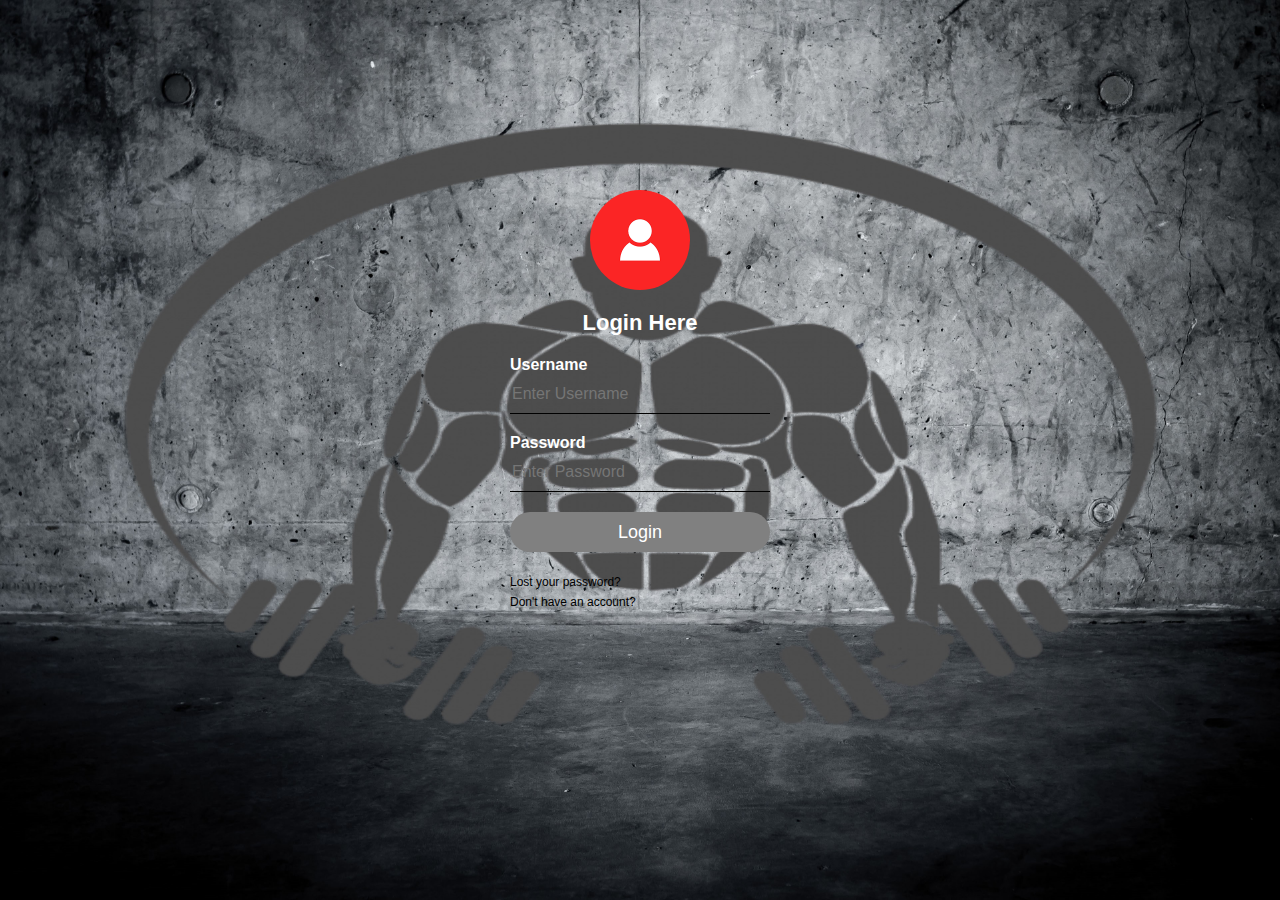
<file: index3.html>
<html>
<head>
<title>Gym Login Page</title>
    <link rel="stylesheet" type="text/css" href="style3.css">
<body>
    <div class="loginbox">
    <img src="avatar.png" class="avatar">
        <h1>Login Here</h1>
        <form action="">
            <p>Username</p>
            <input type="text" name="" placeholder="Enter Username">
            <p>Password</p>
            <input type="password" name="" placeholder="Enter Password">
            <a href="D:\Bootstrap 4 Site Starter Files\index.html"><input type="submit" name="" value="Login"></a>
            <a href="#">Lost your password?</a><br>
            <a href="#">Don't have an account?</a>
        </form>
    </div>
</body>
</head>
</html>
</file>
<file: style3.css>
body{
    margin: 0;
    padding: 0;
    background: url(Lone-Background3.jpg);
    background-size: cover;
    background-position: center;
    font-family: sans-serif;
}

.loginbox{
    width: 320px;
    height: 420px;
    color: #fff;
    top: 50%;
    left: 50%;
    position: absolute;
    transform: translate(-50%,-50%);
    box-sizing: border-box;
    padding: 70px 30px;
}

.avatar{
    width: 100px;
    height: 100px;
    border-radius: 50%;
    position: absolute;
    top: -50px;
    left: calc(50% - 50px);
}

h1{
    margin: 0;
    padding: 0 0 20px;
    text-align: center;
    font-size: 22px;
}

.loginbox p{
    margin: 0;
    padding: 0;
    font-weight: bold;
}

.loginbox input{
    width: 100%;
    margin-bottom: 20px;
    color:  #000000;
}

.loginbox input[type="text"], input[type="password"]
{
    border: none;
    border-bottom: 1px solid  #000000;
    background: transparent;
    outline: none;
    height: 40px;
    color:  #000000;
    font-size: 16px;
}
.loginbox input[type="submit"]
{
    border: none;
    outline: none;
    height: 40px;
    background: #808080;
    color: #fff;
    font-size: 18px;
    border-radius: 20px;
}
.loginbox input[type="submit"]:hover
{
    cursor: pointer;
    background: #fb2525;
    color: #000;
}
.loginbox a{
    text-decoration: none;
    font-size: 12px;
    line-height: 20px;
    color:  #000000;
}

.loginbox a:hover
{
    color: #fb2525;
}
</file>
